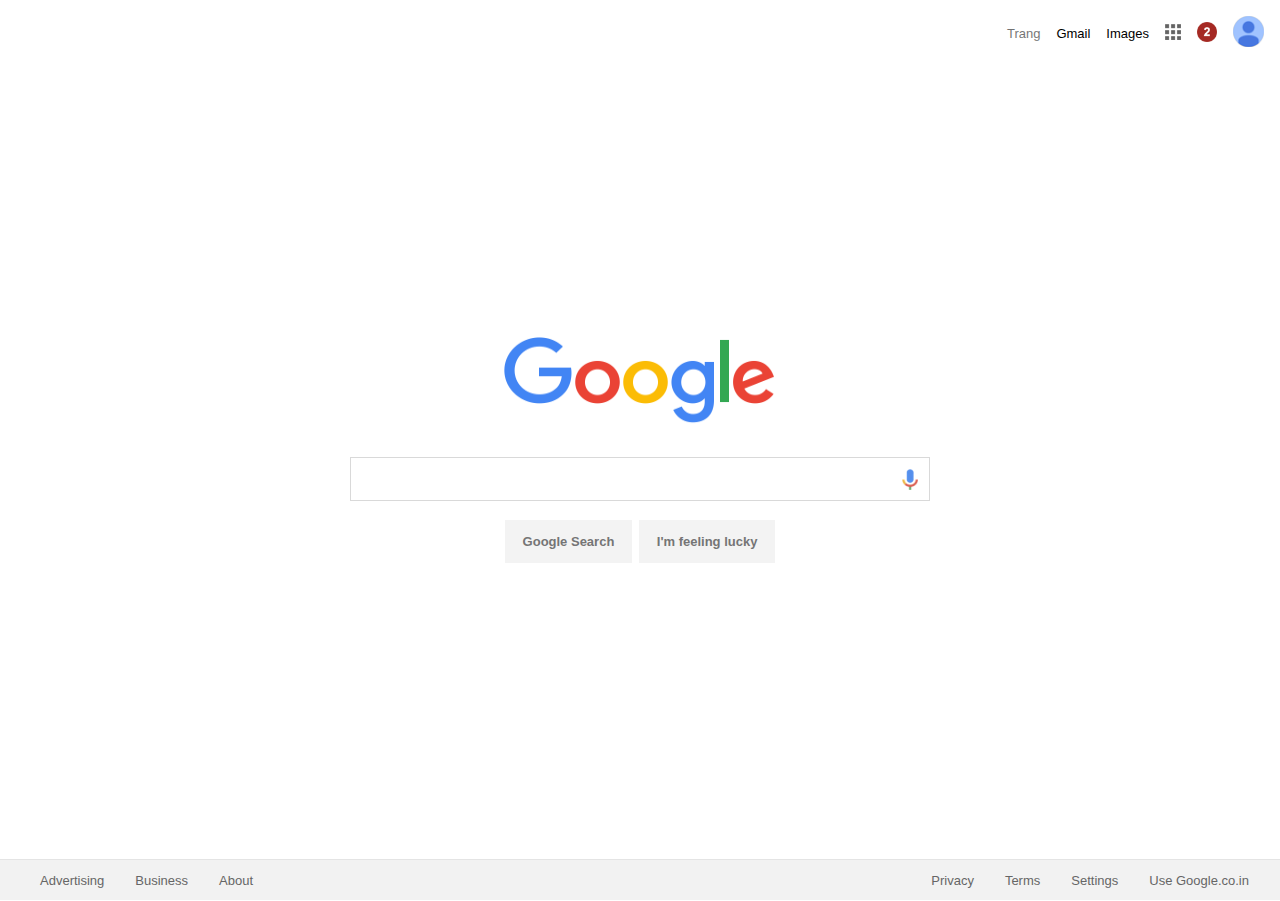
<file: web_development_101/google_homepage/index.html>
<!DOCTYPE html>
<html lang="en">
	<head>
		<meta charset="UTF-8">
		<title>Google</title>
		<link rel="stylesheet" href="assets/css/main.css">
	</head>
	<body>
		<div class="wrapper">
			<div class="header">
				<ul>
					<li id="name">Trang</li>
					<li><a href="#">Gmail</a></li>
					<li><a href="#">Images</a></li>
					<li><img src="assets/img/app_1.png" alt="App Launcher"></li>
					<li><img src="assets/img/notifications.png" alt="Notifications"></li>
					<li><img src="assets/img/avatar.png" alt="Avatar"></li>
				</ul>
			</div>
			<div class="content">
				<img class="logo" src="assets/img/logo.png" alt="Google logo">
				<form>
					<input type="text" name="search">
					<div class="buttons">
						<button>Google Search</button>
						<button>I'm feeling lucky</button>
					</div>
				</form>
			</div>
			<div class="footer">
				<div class="left">
					<ul>
						<li><a href="#">Advertising</a></li>
						<li><a href="#">Business</a></li>
						<li><a href="#">About</a></li>
					</ul>
				</div>
				<div class="right">
					<ul>
						<li><a href="#">Privacy</a></li>
						<li><a href="#">Terms</a></li>
						<li><a href="#">Settings</a></li>
						<li><a href="#">Use Google.co.in</a></li>
					</ul>
				</div>
			</div>
		</div>
	</body>
</html>
</file>
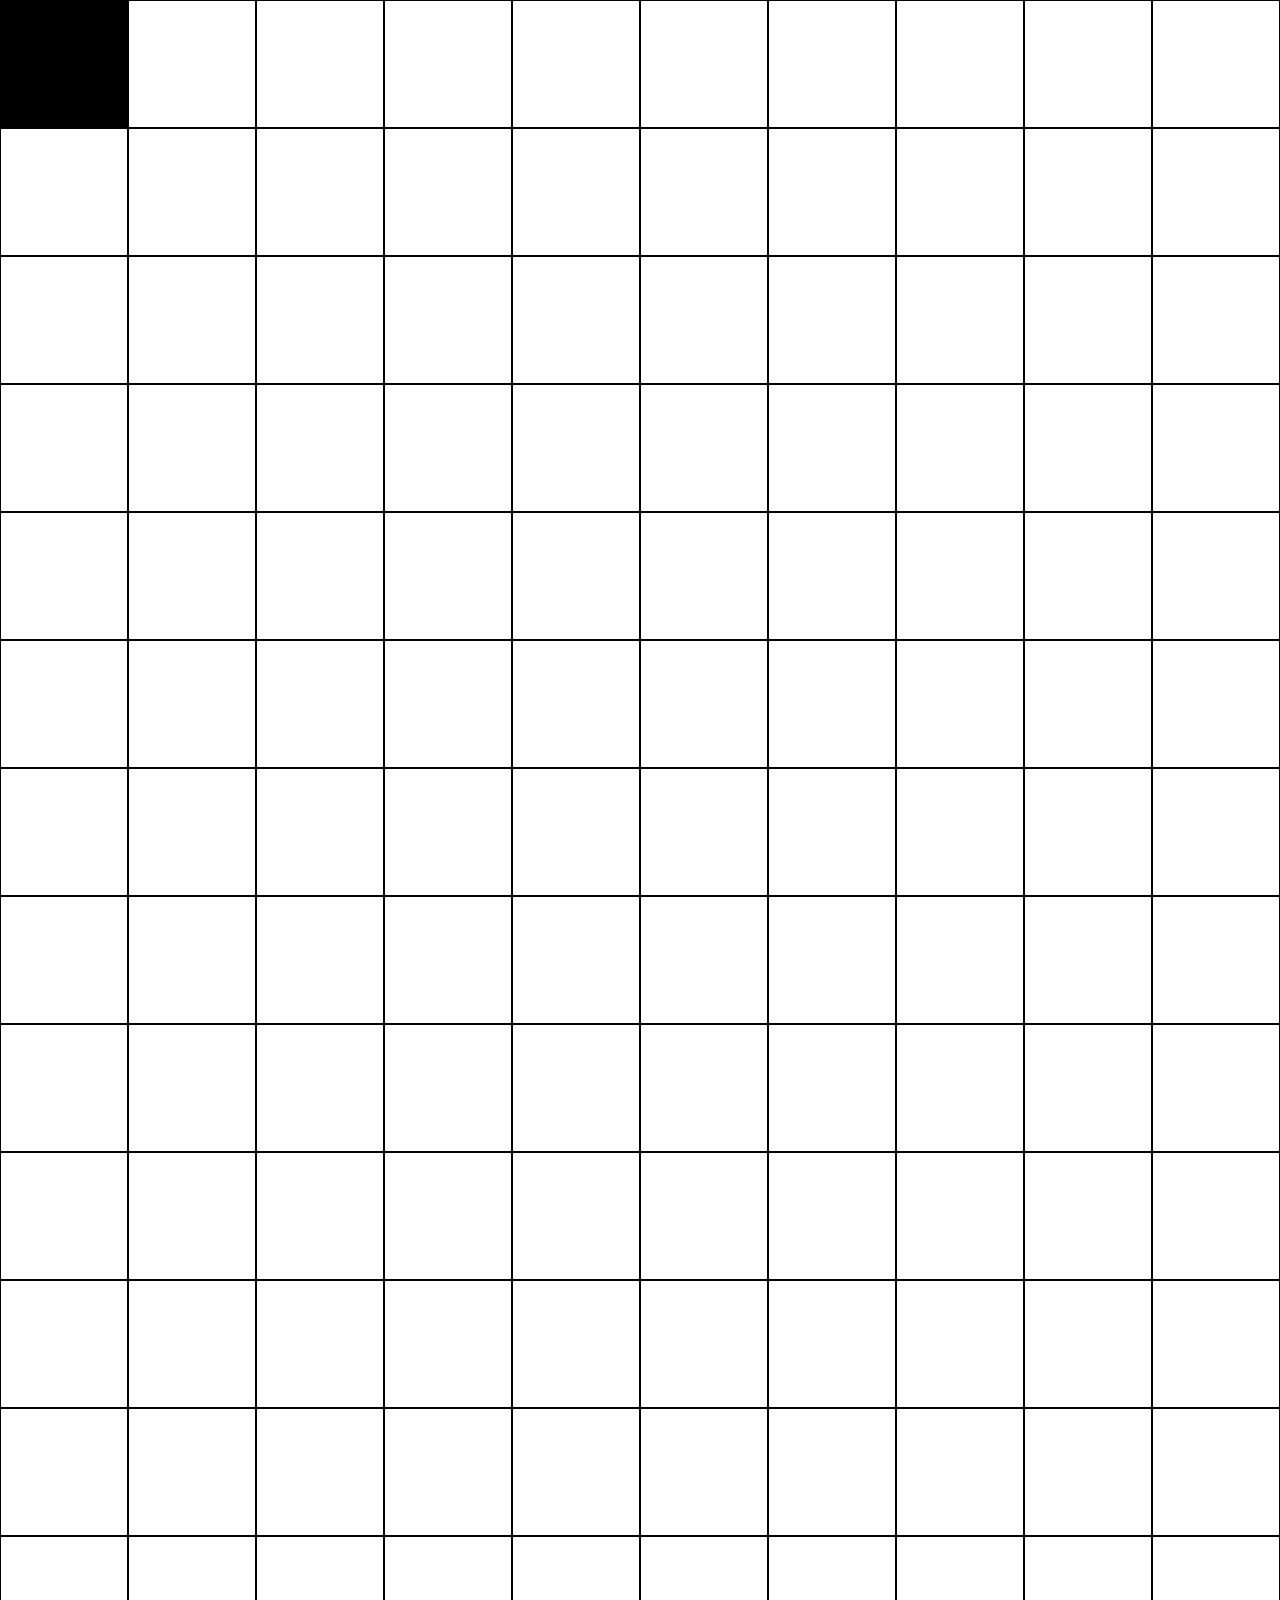
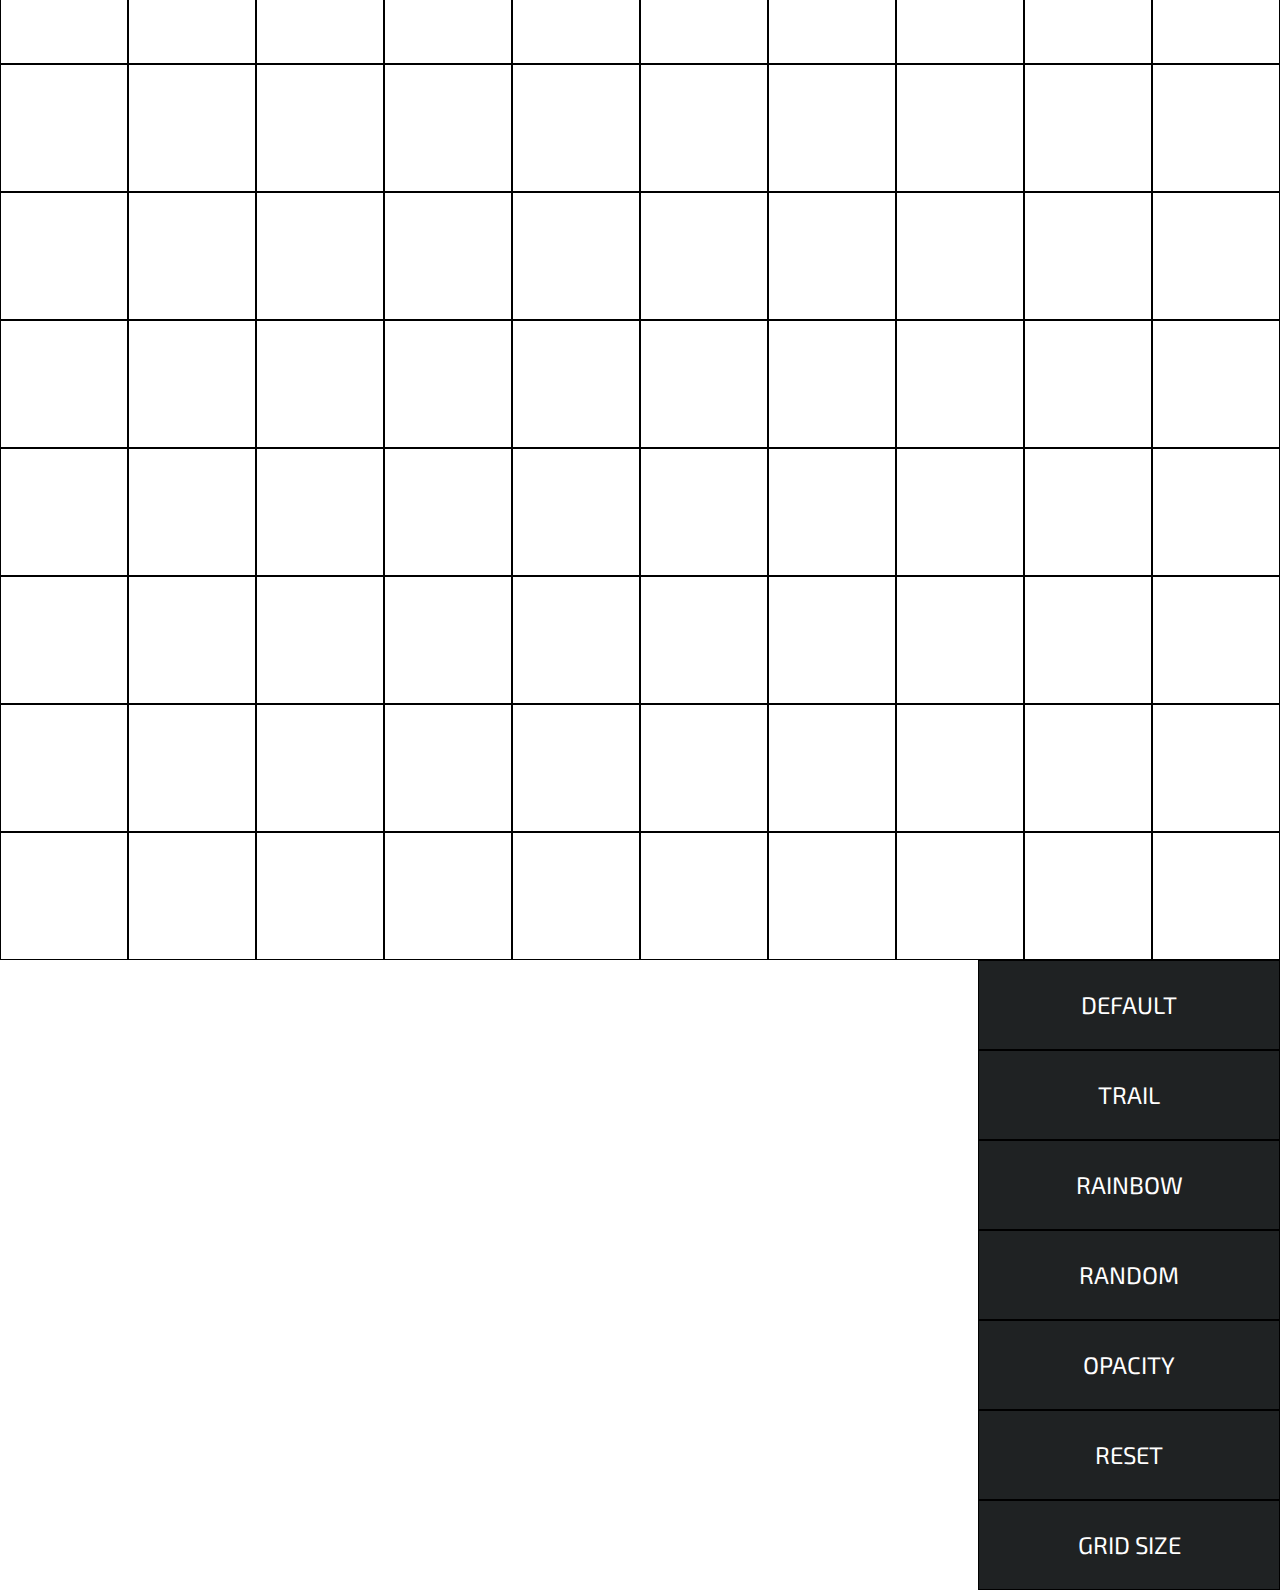
<file: web_development_101/sketchpad/index.html>
<!DOCTYPE html>
<html lang="en">
<link href='https://fonts.googleapis.com/css?family=Exo+2' rel='stylesheet' type='text/css'>
	<head>
		<meta charset="UTF-8">
		<title>Sketchpad</title>
		<link rel="stylesheet" type="text/css" href="assets/css/main.css">
		<script src="http://ajax.googleapis.com/ajax/libs/jquery/1.11.0/jquery.min.js"></script>
		<script type="text/javascript" src="assets/js/sketchpad.js"></script>
	</head>
	<body>
		<div class="container"></div> <!-- Grid goes in here -->
		<div class="option_bar">
			<div class="default">DEFAULT</div>
			<div class="trail">TRAIL</div>
			<div class="rainbow">RAINBOW</div>
			<div class="random">RANDOM</div>
			<div class="opacity">OPACITY</div>
			<div class="reset">RESET</div>
			<div class="size">GRID SIZE</div>
		</div>
	</body>
</html>
</file>
<file: web_development_101/google_homepage/assets/css/main.css>
/* === MAIN === */
body
{
    font-family: arial, sans-serif;

    margin: 0;
}

.content
{
    position: absolute;
    top: 0;
    right: 0;
    bottom: 0;
    left: 0;

    width: 585px;
    height: 226px;
    margin: auto;
}

.logo
{
    position: absolute;
    right: 0;
    left: 0;

    display: block;

    width: 272px;
    height: 88px;
    margin: auto;
}

input
{
    font-size: 16px;

    position: relative;
    bottom: -120px;

    display: block;

    width: 508px;
    height: 40px;
    margin: 0 auto;
    padding-right: 60px;
    padding-left: 10px;

    border: 1px solid #d9d9d9;
    background: url(../img/voice.png) no-repeat;
    background-position: 98% 50%;
    background-size: 16px 21px;
}

.buttons
{
    max-width: 50%;
    margin: 0 auto;
    margin-top: 139px;

    text-align: center;
}

button
{
    font-size: 13px;
    font-weight: bold;

    margin: 0 1px;
    padding: 13px 17px;

    color: #757575;
    border: 1px solid #f3f3f3;
    background-color: #f3f3f3;
}

button:hover
{
    color: #222;
    border: 1px solid #c6c6c6;
}


input:focus
{
    border: 1px solid #5b97f6;
    outline: none;
}

/* === HEADER === */

.header
{
    float: right;
}

.header ul
{
    padding-left: 0;

    list-style: none;
}

ul li,
li a
{
    font-size: 13px;

    text-decoration: none;

    color: #000;
}

ul li
{
    display: table-cell;

    padding-right: 16px;

    vertical-align: middle;
}

#name
{
    opacity: .55;
}

header li a
{
    opacity: .75;
}

ul li a:hover
{
    text-decoration: underline;
}

ul li:nth-child(5) img
{
    width: 20px;
    height: 20px;
}

ul li:nth-child(6) img
{
    width: 31px;
    height: 31px;
}

ul li:nth-child(4) img:hover
{
    content: url(../img/app_2.png);
}

/* === FOOTER === */

.footer
{
    font-size: small;

    position: absolute;
    bottom: 0;

    width: 100%;
    height: 40px;

    border-top: 1px solid #e4e4e4;
    background-color: #f2f2f2;
}

.footer li a
{
    color: #666;
}

.left
{
    float: left;
}

.right
{
    float: right;
}

.footer li
{
    padding-right: 31px;
}
</file>
<file: web_development_101/sketchpad/assets/css/main.css>
body {
	font-family: 'Exo 2', sans-serif;
	font-size: 24px;
	margin: 0;
}

/* === GRID === */
.container {
	margin: 0 auto;
	float: left;
	text-align: center;
}

.square {
	border: 1px solid #000;
	float: left;
	display:inline-block;
}


/* === OPTION BAR === */
.option_bar {
	float: right;
}

.option_bar > div {
	border: 1px solid #000;
	background-color: #1f2223;
	width: 300px;
	text-align: center;
	color: white;
	line-height: 88px;
}

.option_bar > div:hover, .selected{
	background-color: #f0ab00 !important;
	color: #1f2223 !important;
	cursor: pointer;
}

.option_bar > div:nth-last-child(-n+2):hover{
	background-color: grey !important;
	color: #1f2223 !important;
	cursor: pointer;
}

/* === CLEARFIX === */
.clearfix:before,
.clearfix:after {
  content: "";
  display: table;
}

.clearfix:after {
  clear: both;
}

.clearfix {
  zoom: 1; /* ie 6/7 */
}
</file>
